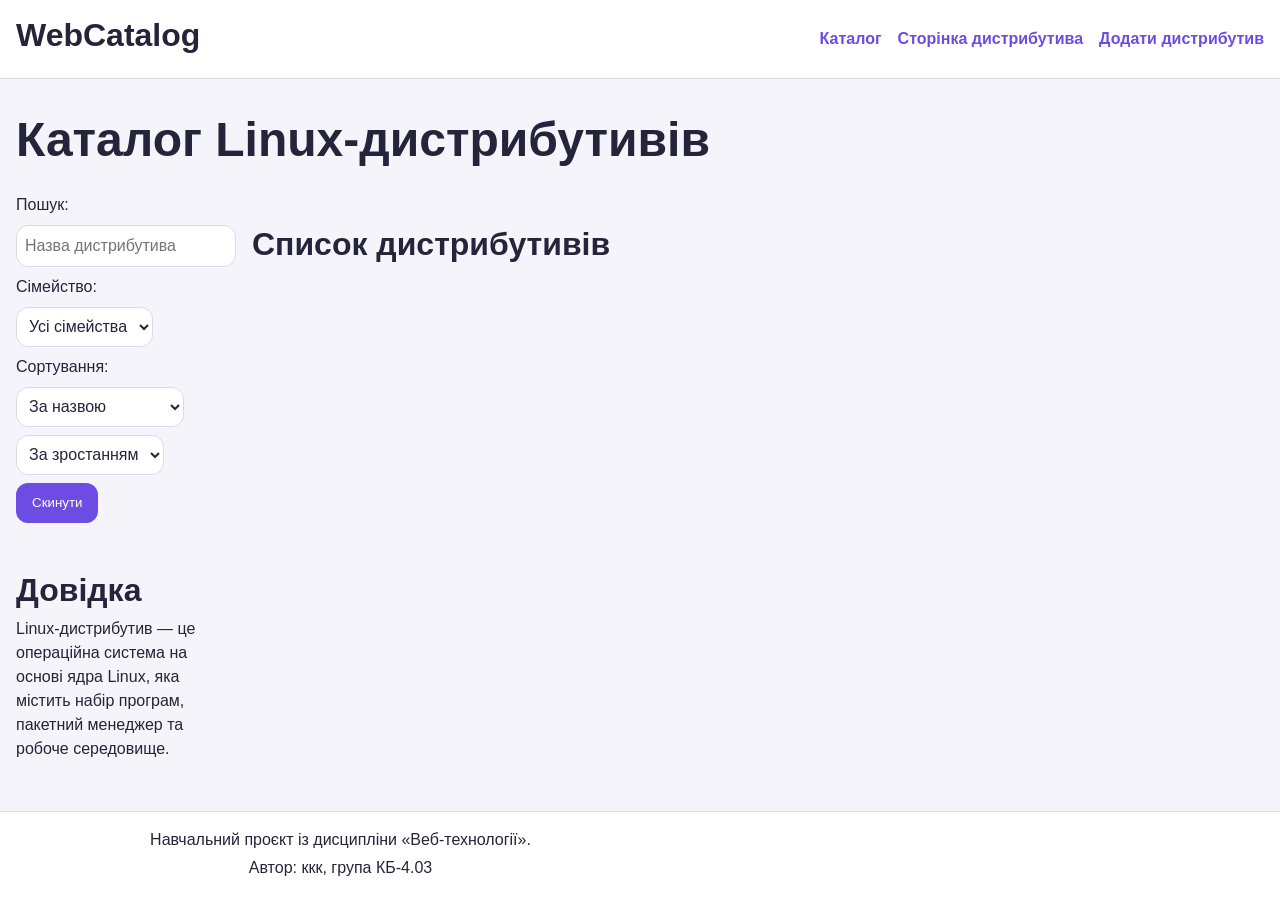
<file: index.html>
<!DOCTYPE html>
<html lang="uk">
<head>
  <meta charset="utf-8">
  <meta name="viewport" content="width=device-width, initial-scale=1">
  <title>Каталог Linux-дистрибутивів</title>
  <link rel="stylesheet" href="css/style.css">
  <meta name="description" content="Навчальний проєкт із дисципліни «Веб-технології»">
  <link href="https://fonts.googleapis.com/css2?family=Press+Start+2P&display=swap" rel="stylesheet">
</head>
<body>

<header class="site-header">
    <h2>WebCatalog</h2>

    <nav>
        <ul> <!--unordered list - маркований список--> 
             <!--list item - окремий пункт списку-->
            <li><a href="index.html">Каталог</a></li>
            <li><a href="item.html">Сторінка дистрибутива</a></li>
            <li><a href="add.html">Додати дистрибутив</a></li>
        </ul>
    </nav>
</header>

<main class="page-layout">

  <h1>Каталог Linux-дистрибутивів</h1>

        <!--Панель фільтрів або дій (.toolbar) для лаб 4 завдання 2.3-->
        <div class="toolbar">
            <label for="search">Пошук:</label>
            <input type="search" id="search" placeholder="Назва дистрибутива">
            <label for="category">Сімейство:</label>
            <select id="category">
                <option value="">Усі сімейства</option>
            </select>
            <label for="sort">Сортування:</label>
            <select id="sort">
                <option value="name">За назвою</option>
                <option value="release_year">За роком випуску</option>
            </select>
        
            <select id="direction" aria-label="Напрямок сортування">
                <option value="asc">За зростанням</option>
                <option value="desc">За спаданням</option>
            </select>
        
            <button type="button" id="reset">Скинути</button>
        </div>
        
        <section class="cards">
            <h2>Список дистрибутивів</h2>
            <p id="counter" aria-live="polite"></p>
            <div id="catalog-grid"></div>
        </section>

    <aside>
        <h2>Довідка</h2>

        <p>
            Linux-дистрибутив — це операційна система на основі ядра Linux,
            яка містить набір програм, пакетний менеджер та робоче середовище.
        </p>
    </aside>

</main>

<footer>
    <p>Навчальний проєкт із дисципліни «Веб-технології».</p>
    <p>Автор: ккк, група КБ-4.03</p>
</footer>
  
<script type="module" src="js/main.js" defer></script>
<!--<script type="module" src="js/myСhecks.js" defer></script>-->

</body>
</html>
</file>
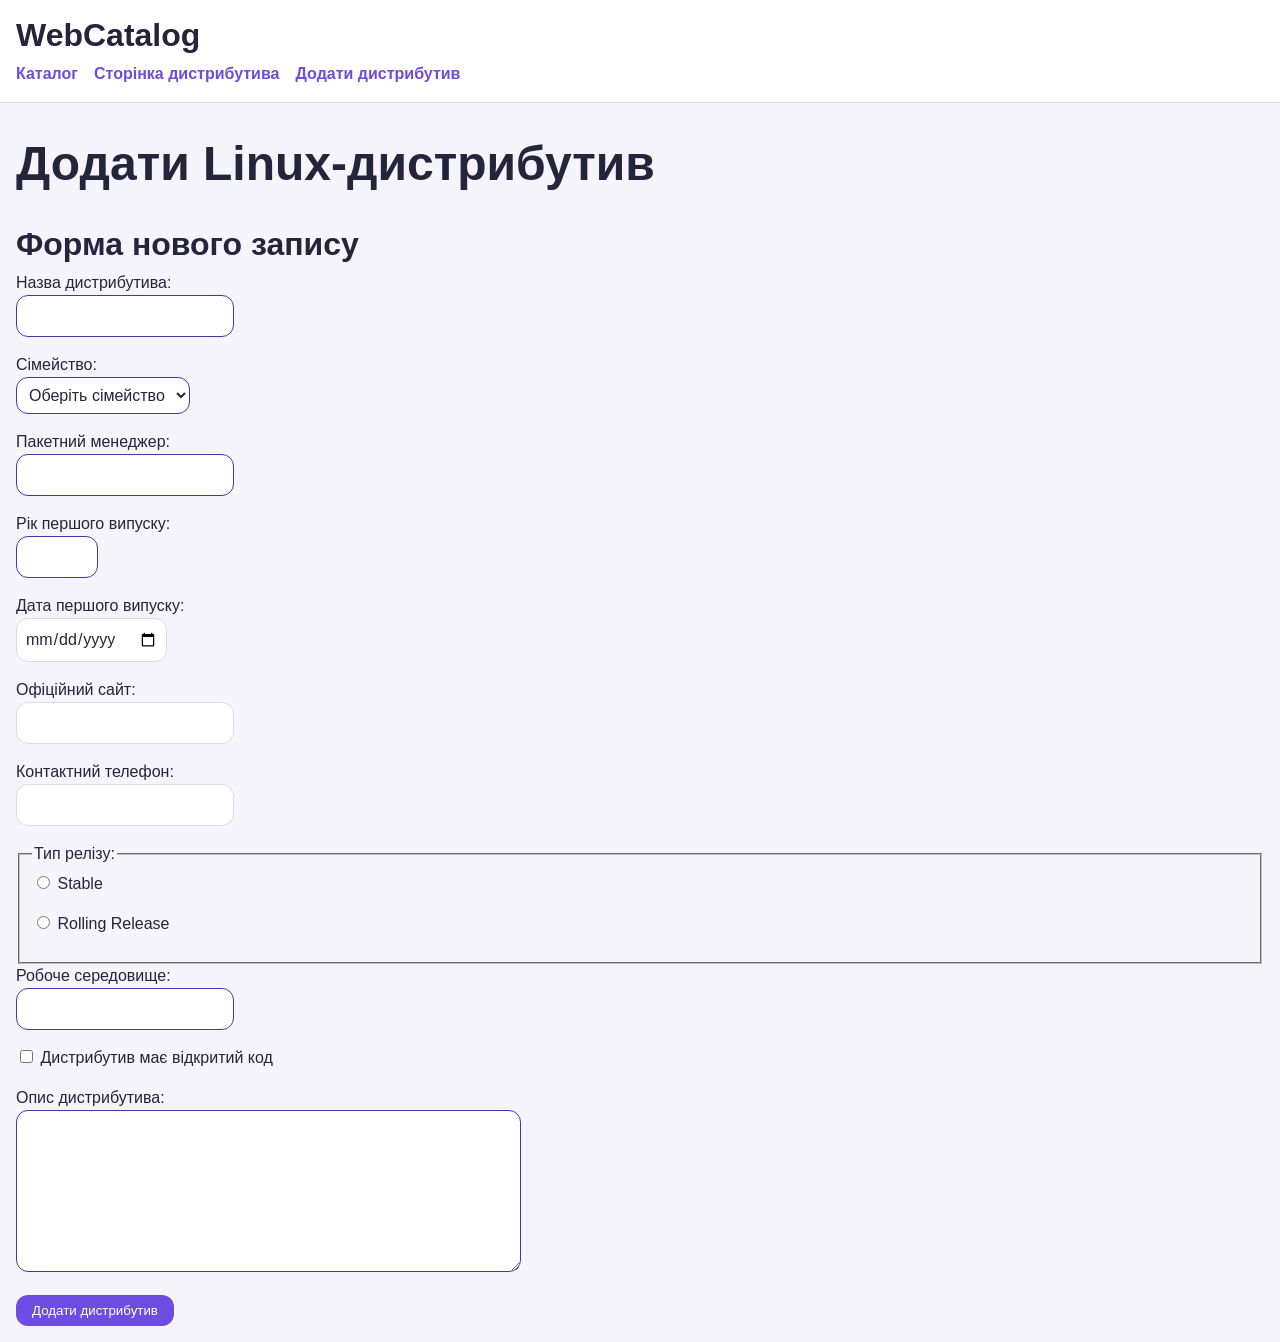
<file: add.html>
<!DOCTYPE html>
<html lang="uk">
<head>
    <meta charset="utf-8">
    <meta name="viewport" content="width=device-width, initial-scale=1">
    <title>Додати дистрибутив — Каталог Linux-дистрибутивів</title>
    <link rel="stylesheet" href="css/style.css">
    <meta name="description" content="Форма для додавання Linux-дистрибутива до каталогу">
</head>
<body>

<header>
    <h2>WebCatalog</h2>

    <nav>
        <ul>
            <li><a href="index.html">Каталог</a></li>
            <li><a href="item.html">Сторінка дистрибутива</a></li>
            <li><a href="add.html">Додати дистрибутив</a></li>
        </ul>
    </nav>
</header>

<main>

    <h1>Додати Linux-дистрибутив</h1>

    <section>
        <h2>Форма нового запису</h2>

        <form action="/add" method="post">

            <p>
                <label for="name">Назва дистрибутива:</label><br>
                <input type="text" id="name" name="name" maxlength="50" required>
            </p>

            <p>
                <label for="family">Сімейство:</label><br>
                <select id="family" name="family" required>
                    <option value="">Оберіть сімейство</option>
                    <option value="Debian">Debian</option>
                    <option value="Ubuntu">Ubuntu</option>
                    <option value="Red Hat">Red Hat</option>
                    <option value="Arch">Arch</option>
                    <option value="Nix">Nix</option>
                </select>
            </p>

            <p>
                <label for="package_manager">Пакетний менеджер:</label><br>
                <input type="text" id="package_manager" name="package_manager" maxlength="30" required>
            </p>

            <p>
                <label for="release_year">Рік першого випуску:</label><br>
                <input type="number" id="release_year" name="release_year" min="1991" max="2100" required >
            </p>

            <p>
                <label for="release_date">Дата першого випуску:</label><br>
                <input type="date" id="release_date" name="release_date">
            </p>

            <p>
                <label for="website">Офіційний сайт:</label><br>
                <input type="url" id="website" name="website" maxlength="200">
            </p>

            <p>
                <label for="phone">Контактний телефон:</label><br>
                <input type="tel" id="phone" name="phone" maxlength="20">
            </p>

            <fieldset>
                <legend>Тип релізу:</legend>

                <p>
                    <input type="radio" id="stable" name="stability" value="Stable" required>
                    <label for="stable">Stable</label>
                </p>

                <p>
                    <input type="radio" id="rolling" name="stability" value="Rolling Release">
                    <label for="rolling">Rolling Release</label>
                </p>
            </fieldset>

            <p>
                <label for="desktop">Робоче середовище:</label><br>
                <input type="text" id="desktop" name="desktop" maxlength="50" required>
            </p>

            <p>
                <input type="checkbox" id="opensource" name="opensource" value="yes">
                <label for="opensource">Дистрибутив має відкритий код</label>
            </p>

            <p>
                <label for="description">Опис дистрибутива:</label><br>
                <textarea id="description" name="description" rows="6" cols="50" maxlength="500" required></textarea>
            </p>

            <p>
                <button type="submit">Додати дистрибутив</button>
            </p>

        </form>
    </section>

</main>

</body>
</html>
</file>
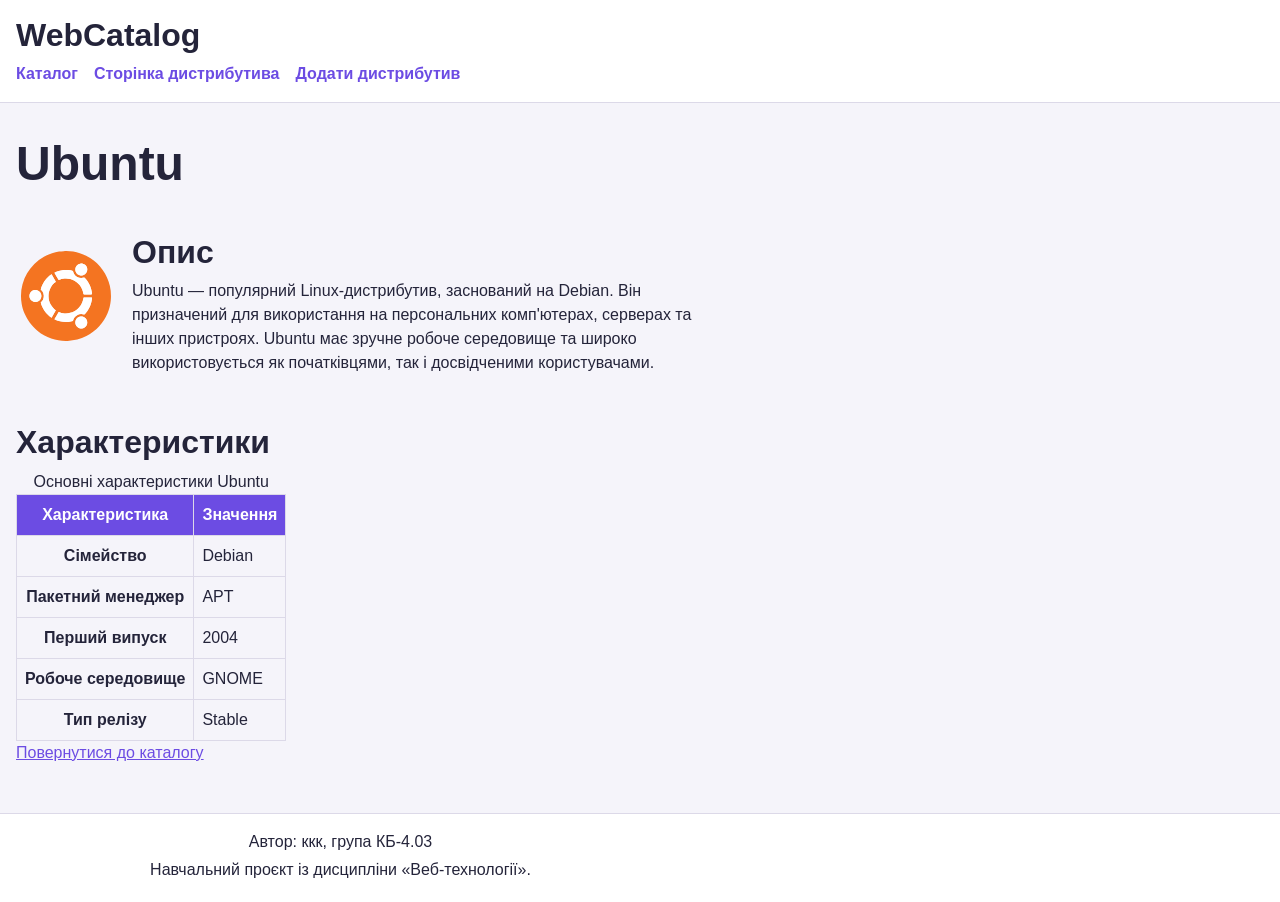
<file: item.html>
<!DOCTYPE html>
<html lang="uk">
<head>
    <meta charset="utf-8">
    <meta name="viewport" content="width=device-width, initial-scale=1">
    <title>Ubuntu — Каталог Linux-дистрибутивів</title>
    <link rel="stylesheet" href="css/style.css">
    <meta name="description" content="Детальна інформація про Linux-дистрибутив Ubuntu">
</head>
<body>

<header>
    <h2>WebCatalog</h2>

    <nav>
        <ul>
            <li><a href="index.html">Каталог</a></li>
            <li><a href="item.html">Сторінка дистрибутива</a></li>
            <li><a href="add.html">Додати дистрибутив</a></li>
        </ul>
    </nav>
</header>

<main>

    <h1>Ubuntu</h1>

    <div class="media">
        <img class="media-img" src="img/Ubuntu.svg" alt="Зображення Ubuntu" width="300">

        <section class="media-body">
            <h2>Опис</h2>

            <p>
                Ubuntu — популярний Linux-дистрибутив, заснований на Debian.
                Він призначений для використання на персональних комп'ютерах,
                серверах та інших пристроях. Ubuntu має зручне робоче середовище
                та широко використовується як початківцями, так і досвідченими
                користувачами.
            </p>
        </section>
    </div>

    <section>
        <h2>Характеристики</h2>

        <table>
            <caption>Основні характеристики Ubuntu</caption>

            <thead><!--Група рядків заголовка таблиці-->
                <tr><!--Рядок таблиці-->
                    <th scope="col">Характеристика</th><!--th - Заголовкова комірка scope="col" — Заголовок стосується стовпця-->
                    <th scope="col">Значення</th>
                </tr>
            </thead>

            <tbody><!--Основна група рядків із даними-->
                <tr>
                    <th scope="row">Сімейство</th><!--scope="row" — Заголовок стосується рядка-->
                    <td>Debian</td><!--Звичайна комірка зі значенням-->
                </tr>

                <tr>
                    <th scope="row">Пакетний менеджер</th>
                    <td>APT</td>
                </tr>

                <tr>
                    <th scope="row">Перший випуск</th>
                    <td><time datetime="2004">2004</time></td>
                </tr>

                <tr>
                    <th scope="row">Робоче середовище</th>
                    <td>GNOME</td>
                </tr>

                <tr>
                    <th scope="row">Тип релізу</th>
                    <td>Stable</td>
                </tr>
            </tbody>
        </table>
    </section>

    <p>
        <a href="index.html">Повернутися до каталогу</a>
    </p>

</main>

<footer>
    <p>Автор: ккк, група КБ-4.03</p>
    <p>Навчальний проєкт із дисципліни «Веб-технології».</p>
</footer>

</body>
</html>
</file>
<file: css/style.css>
/* ============ 1. Токени ============ */
:root {
    /* Кольори */
    --c-text: #24243a; /*Основний колір тексту*/
    --c-muted: #66667a; /*Приглушений текст*/
    --c-accent: #6c4ce3; /*Акцентний колір для посилань і кнопок*/
    --c-accent-dark: #4b32ad; /*Темніший акцент при наведенні*/
    --c-bg: #f5f4fa; /*Колір фону сторінки*/
    --c-surface: #ffffff; /*Фон карток і блоків*/
    --c-border: #dcd9e8; /*Колір меж*/

    /* Відступи */ /*Єдина шкала відступів*/ /*1rem = 16 пікселів*/ 
    --space-xs: 0.25rem; 
    --space-sm: 0.5rem;
    --space-md: 1rem;
    --space-lg: 2rem; 

    /* Радіуси */ /*Заокруглення карток і тегів*/
    --radius-card: 0.75rem;
    --radius-pill: 999px;

    /* Тіні */ /*Звичайна тінь і тінь при наведенні*/
    --shadow-card: 0 2px 8px rgb(36 36 58 / 8%);
    --shadow-hover: 0 8px 20px rgb(36 36 58 / 16%);
}

/* Темна тема */
@media (prefers-color-scheme: dark) {
    :root {
        --c-text: #f1f0f7;
        --c-muted: #b7b4c9;
        --c-accent: #b5a4ff;
        --c-accent-dark: #9b83ff;
        --c-bg: #171621;
        --c-surface: #242332;
        --c-border: #454258;
    }
}

/* ============ 2. Скидання ============ */
*,
*::before, /*Псевдоелементи які додавються перед вмістом елемента*/
*::after { /*псевдоелементи які додавються після вмісту елемента*/
    box-sizing: border-box;
}

body {
    /*margin зовнішній відступ елемента padding внутрішній відступ елемента*/
    margin: 0;
    padding: 0;
    display: flex; /*перетворює body на Flex-контейнер все в одному рядку*/
    flex-direction: column; /*основні блоки вертикально*/
    min-height: 100vh; /*мінімальна висота сторінки на всю висоту браузера*/ 
}

main {
    width: 100%;
    max-width: 90rem;
    margin: 0 auto;
    padding: 0 1rem;
    flex: 1; /*відсуває наступні елементи донизу*/
}

/* ============ 3. Базові елементи ============ */
/* Основний текст і фон сторінки */
body {
    font-family: Arial, sans-serif;
    font-size: 1rem;
    line-height: 1.5;
    color: var(--c-text);
    background-color: var(--c-bg);
}

/* Заголовки сторінки */
h1, h2, h3 {
    line-height: 1.2;
    margin-top: var(--space-lg);
    margin-bottom: var(--space-sm);
}

/* Головний заголовок адаптується до розміру екрана */
h1 {
    font-size: clamp(2rem, 4vw, 3rem); /*Робить h1 адаптивним але не стає меншим за 2rem і більшим за 3rem*/
}

/* Заголовки другого та третього рівнів */
h2 {
    font-size: clamp(1.5rem, 3vw, 2rem);
}

h3 {
    font-size: clamp(1.125rem, 2.5vw, 1.5rem);
}

/* Абзаци та списки */
p,
ul,
ol,
dl {
    margin-top: 0;
    margin-bottom: var(--space-md);
}

/* Посилання */
a {
    color: var(--c-accent);
    transition: color 0.2s;
}

a:hover { /*Змінює колір посилання коли наводять мишку*/
    color: var(--c-accent-dark);
}

a:focus-visible { /*Показує видиму рамку коли вибране клавіатурою*/
    outline: 2px solid var(--c-accent);
    outline-offset: 3px;
}

/* Поля введення та список вибору */
input,
select,
textarea {
    padding: var(--space-sm);
    border: 1px solid var(--c-border);
    border-radius: var(--radius-card);
    font: inherit; /*Використовуємо той самий шрифт*/
    color: var(--c-text);
    background-color: var(--c-surface);
}

/* Помітний стан фокуса */
input:focus-visible,
select:focus-visible,
textarea:focus-visible,
button:focus-visible {
    outline: 2px solid var(--c-accent);
    outline-offset: 3px;
}

/* Виділення обов'язкових полів із некоректними даними */
input:required:invalid,
select:required:invalid,
textarea:required:invalid {
    border-color: var(--c-accent-dark);
}

/* Таблиця */
table {
    border-collapse: collapse; /*Обєднує сусідні межі таблиці щоб вони не виглядали подвійними*/
}

/* Межі таблиці та її комірок */
table,
th,
td {
    border: 1px solid var(--c-border);
}

/* Відступи всередині комірок */
th,
td {
    padding: var(--space-sm);
}

/* Виділення рядка заголовків */
thead {
    background-color: var(--c-accent);
    color: var(--c-surface);
}

/* ============ 4. Компоненти ============ */
/* Картка дистрибутива */
article {
    background-color: var(--c-surface);
    border: 1px solid var(--c-border);
    border-radius: var(--radius-card);
    padding: var(--space-md);
    box-shadow: var(--shadow-card);
    transition: box-shadow 0.2s;
}

/* Ефект при наведенні на картку */
article:hover {
    box-shadow: var(--shadow-hover);
}

/* Шапка сайту */
header {
    background-color: var(--c-surface);
    border-bottom: 1px solid var(--c-border);
    padding: var(--space-md);
}

/* Заголовок у шапці */
header h2 {
    margin-top: 0;
}

/* Шапка сайту */
.site-header {
    display: flex; /*назва сайту й навігація в одному рядку*/
    justify-content: space-between; /*назва залишається ліворуч меню праворуч*/
    align-items: center; /*вирівання по вертикалі*/
    flex-wrap: wrap; /*меню перейде на наступний рядок якщо нема місця*/
    gap: var(--space-md); /*відстань між елементами*/

    position: sticky; /*шапка прилипає до верхньої частини сторінки під час прокручування*/
    top: 0; /*відстань від верхнього краю браузера*/
    z-index: 10; /*шапка відображатиметься поверх карток та іншого вмісту*/
}

/* Розміщення карток у ряд */
.cards { /*секція grid*/
    display: grid;
    grid-template-columns: repeat(auto-fit, minmax(18rem, 1fr));
    gap: var(--space-md); /*відстань між картками*/
}

/* Заголовок секції займає весь рядок */
.cards h2 {
        grid-column: 1 / -1; /*залишає заголовок на окремому рядку*/
}

/* Розмір і висота карток */
.cards article {
    display: flex;
    flex-direction: column; /*розташовує вміст картки вертикально*/
    flex: 1 1 280px; /*початкова ширина картки*/
    min-width: 0; /*вміст стискається щоб не створювати горизонтальне прокручування*/
}

/* Посилання розташовується внизу картки */
.cards article p:last-child {
    margin-top: auto;
}

/* Вигляд каталогу списком */
.cards--list article {
    display: flex;
    flex-direction: row; /*елементи всередині картки горизонтально*/
    flex: 1 1 100%; /*кожна картка займає окремий рядок*/
    align-items: center; /*вирівнює вміст по вертикалі*/
    flex-wrap: wrap; /*дозволяє вмісту переноситися*/
}

/* Оформлення виділеної картки */
.featured {
    border: 2px solid var(--c-accent); /*додає картці акцентну межу*/
    grid-column: span 2; /*розтягнення картки на дві колонки*/
}

@media (max-width: 48rem) {
    .featured {
        grid-column: auto; /*на вузьких екранах повертає звичайне розташування (картка не ламаиме сітку)*/
    }
}

/* Панель дій */
.toolbar {
    display: flex; /*елементи панелі в ряд*/
    flex-wrap: wrap; /*переносить елементи на вузьких екранах*/
    align-items: center; /*вирівнює елементи по вертикалі*/
    align-content: flex-start; /*притисне елементи панелі до початку колонки*/
    gap: var(--space-sm); /*задає проміжки між елементами*/
    flex: 0 0 100%; /*Задає панелі ширину 100% від доступного простору*/
}

/* Поле пошуку займає вільний простір */
.toolbar input {
    flex: 1 1 200px; /*дозволяє полю пошуку займати вільний простір*/
    min-width: 0; /*дозволяє полю зменшуватися*/
}

/* Однакова висота елементів панелі */
.toolbar input,
.toolbar select,
.toolbar button {
    min-height: 2.5rem; /*мінімальна висота елементів*/
}

/* Медіа-блок */
.media {
    display: flex; /*розташовання зображення й опис поруч*/
    gap: var(--space-md); /*відстань між ними*/
}

/* Зображення */
.media-img {
    width: 100px; /*задає фіксовану ширину зображення*/
    height: auto; 
    flex-shrink: 0; /*не дозволяє зображенню стискатися*/
}

/* Текстова частина */
.media-body {
    flex: 1; /*текст займає весь вільний простір*/
    min-width: 0; /*дозволяє текстовій частині стискатися*/
}

/* Довгий текст не виходить за межі блоку */
.media-body p {
    overflow-wrap: anywhere; /*дозволяє переносити дуже довгі слова*/
}

/* Список навігації */
nav ul {
    display: flex; /*Розмістить пункти меню в один ряд а не один під одним*/
    flex-wrap: wrap; /*Дозволить пунктам переноситися на наступний рядок*/
    gap: var(--space-md); /*Відстань між пунктами меню*/
    list-style: none; /*Прибирає маркери списку*/
    padding: 0; /*Прибирає внутрішні відступи списку*/
    margin: 0; /*Прибирає зовнішні відступи списку*/
}

/* Оформлені посилання */
nav a {
    text-decoration: none; /*Прибирає підкреслення*/
    font-weight: bold; /*fat fatty  fat*/
    transition: color 0.2s; /*Плавна зміна кольору*/
}

/* Помітний активний стан */
nav a:hover, /*Посилання змінить колір коли наводиться курсор*/
nav a:active { /*Посилання змінює колір поки натискаєш на нього*/
    color: var(--c-accent-dark);
}

/* Кнопка форми */
button {
    background-color: var(--c-accent);
    color: var(--c-surface);
    border: none;
    border-radius: var(--radius-card);
    padding: var(--space-sm) var(--space-md);
    cursor: pointer; /*Курсор у вигляді руки при наведенні*/
    transition: background-color 0.2s;
}

/* Наведення на кнопку */
button:hover { /*змінює фон при наведенні*/
    background-color: var(--c-accent-dark);
}

/* Стан кнопки під час натискання */
button:active {
    background-color: var(--c-accent-dark);
}

/* Стан посилання під час натискання */
a:active {
    color: var(--c-accent-dark);
}

/* Фокус кнопки з клавіатури */
button:focus-visible { /*показує рамку коли кнопку вибрано клавіатурою*/
    outline: 2px solid var(--c-accent-dark);
    outline-offset: 3px;
}

/* Неактивна кнопка */
button:disabled { /*робить неактивну кнопку бліднішою та змінює курсор*/
    opacity: 0.6;
    cursor: not-allowed;
}

/* Теги дистрибутива */
article ul {
    display: flex; /*Розміщує теги в ряд*/
    flex-wrap: wrap; /*Дозволяє тегам переходити на новий рядок*/
    gap: var(--space-sm); /*Відстань між тегами*/
    padding: 0; /*прибирає внутрішній відступ списку*/
    list-style: none; /*прибирає маркери списку*/
}

/* Оформлення окремого тегу */
article ul li {
    background-color: var(--c-bg);
    border: 1px solid var(--c-border);
    border-radius: var(--radius-pill);
    padding: var(--space-xs) var(--space-sm);
}

/* Підвал сайту */
footer {
    background-color: var(--c-surface);
    border-top: 1px solid var(--c-border);
    padding: var(--space-md);
    margin-top: var(--space-lg);
    text-align: center; /*вирівнює текст по центру*/
}

/* Абзаци в підвалі */
footer p {
    margin-bottom: var(--space-xs);
    max-width: 649px; 
}

/* ============ 5. Допоміжні класи ============ */

/* Приглушений текст */
.text-muted {
    color: var(--c-muted);
}

@media (prefers-reduced-motion: reduce) { /*media правило яке застосовується за певної умови*//*prefers-reduced-motion: reduce браузер повідомляє що користувач віддає перевагу зменшенню анімацій*/
    *,
    *::before,
    *::after {
        transition-duration: .01ms !important; /*майже повністю прибирає тривалість плавних переходів*/
        animation-duration: .01ms !important; /*майже повністю прибирає тривалість анімацій*/
    }
}

.page-layout { /*для <main>*/
    display: grid; /*робимо елемент Grid-контейнером*/
    grid-template-columns: 1fr; /*створення колонки шириною на весь доступний простір*/ 
    grid-template-areas: /*створення іменових областей сітки*/
        "title"
        "toolbar"
        "catalog"
        "help";
    gap: var(--space-md); /*відстань між елементами сітки*/
}

.page-layout h1 {
    grid-area: title; /*робить заголовок h1 всередині .page-layout і розміщуємо в області title*/
}

.page-layout .toolbar {
    grid-area: toolbar; /*панель пошуку та сортування розміщує в області toolbar*/
}

.page-layout .cards {
    grid-area: catalog; /*секцію з картками дистрибутивів розміщуємо в області catalog*/
}

.page-layout aside {
    grid-area: help; /*блок довідки розміщуємо в області help*/
}

@media (min-width: 48rem) { /*застосовувати правила якщо ширина екрана становить щонайменше 48rem*/
    .page-layout { /*повторне вибирання сітки щоб змінити її розташування на широкому екрані*/
        grid-template-columns: 220px minmax(0, 1fr);
                grid-template-rows: auto min-content minmax(0, 1fr);
        grid-template-areas:
            "title title"
            "toolbar catalog"
            "help catalog";
    }
}

img { /*всі зображення на сайті*/
    max-width: 100%; /*не може бути ширшим за свій контейнер*/
    height: auto; /*висота автоматично змінюється відповідно до ширини*/
}

.cards article img { /*зображення всередині карток каталогу*/
    aspect-ratio: 4 / 3; /*співвідношення 4:3*/
    object-fit: contain; /*заповнює область зображенням*/
}

p { /*обмеження ширини тексту*/
    max-width: 65ch; /*обмеження ширини абзацу приблизно 65 символами*/
}
</file>
